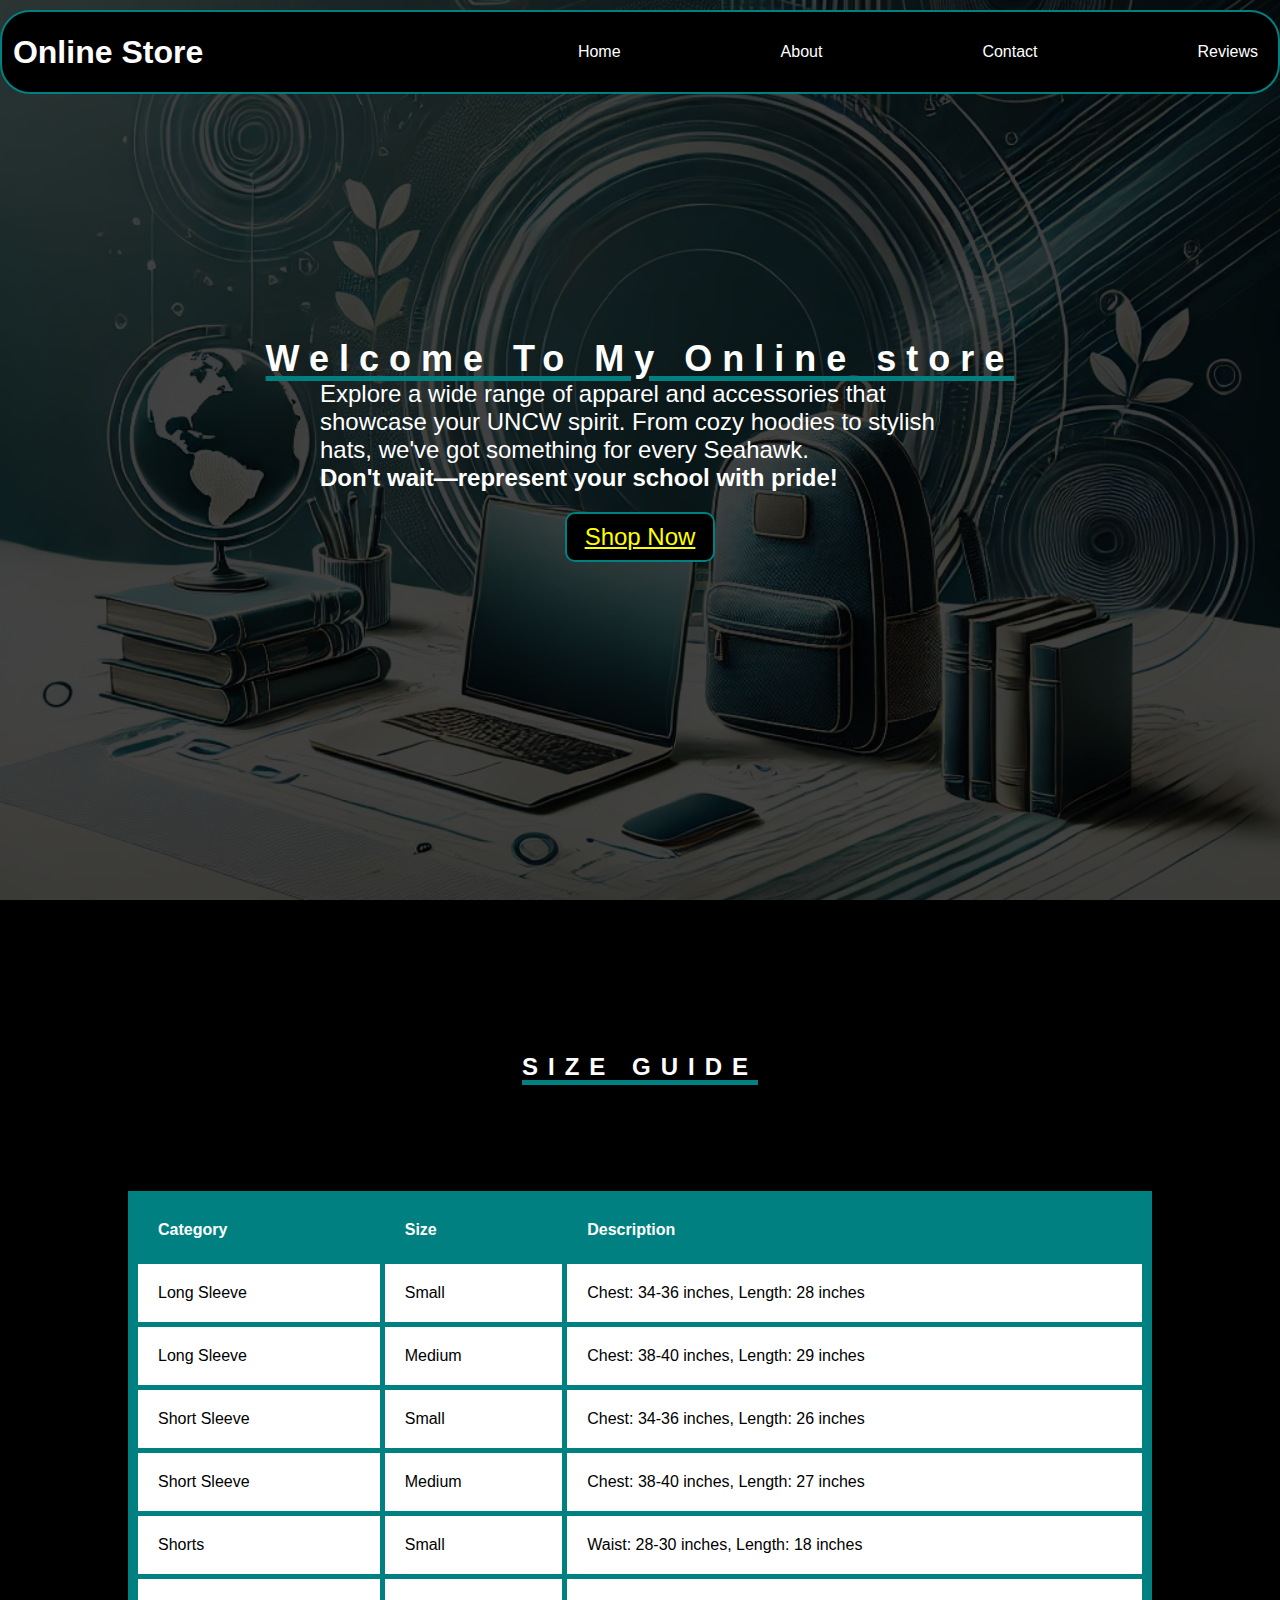
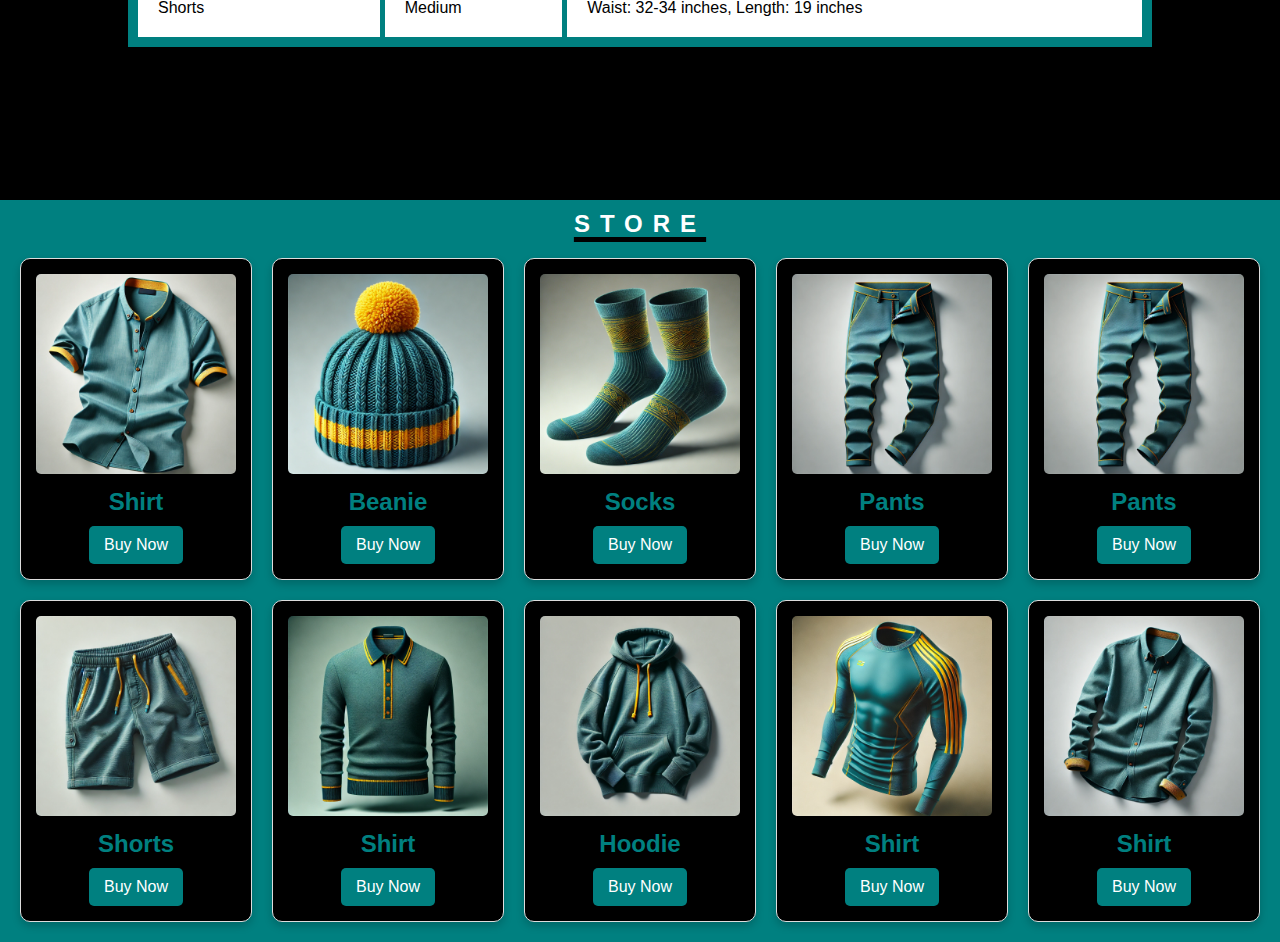
<file: index.html>
<!DOCTYPE html>
<html lang="en">
<head>
    <meta charset="UTF-8">
    <meta name="viewport" content="width=device-width, initial-scale=1.0">
    <link rel="stylesheet" href="styles.css">
    <link rel="preconnect" href="https://rsms.me/">
<link rel="stylesheet" href="https://rsms.me/inter/inter.css">
    <script src="script.js"></script>
    <title>School Store</title>
</head>
<body>
    
   
    <main class="landingPage">
        <nav class="navbar">
            <h1 class="pageTitle">Online Store</h1>
            <ul>
                <li><a href="index.html">Home</a></li>
                <li><a href="about.html">About</a></li>
                <li><a href="contact.html">Contact</a></li>
                <li><a href="reviews.html">Reviews</a></li>
                
            </ul>
        </nav>
        <div class="content">
            <h2 class="text-size">Welcome To My Online store</h2>
            <p>Explore a wide range of apparel and accessories that showcase your UNCW spirit. From cozy hoodies to stylish hats, we've got something for every Seahawk.</p>
            <p><strong>Don't wait—represent your school with pride!</strong></p>
            <button class="shopnow">
              <a href="#storeSection">Shop Now</a>
          </button>
        </div>

    </main>
    
    <div class="store">
        <h2 class="text-size">SIZE GUIDE</h2>
        
        <table class="size-table">
            <thead>
              <tr>
                <th>Category</th>
                <th>Size</th>
                <th>Description</th>
              </tr>
            </thead>
            <tbody>
              <tr>
                <td>Long Sleeve</td>
                <td>Small</td>
                <td>Chest: 34-36 inches, Length: 28 inches</td>
              </tr>
              <tr>
                <td>Long Sleeve</td>
                <td>Medium</td>
                <td>Chest: 38-40 inches, Length: 29 inches</td>
              </tr>
              <tr>
                <td>Short Sleeve</td>
                <td>Small</td>
                <td>Chest: 34-36 inches, Length: 26 inches</td>
              </tr>
              <tr>
                <td>Short Sleeve</td>
                <td>Medium</td>
                <td>Chest: 38-40 inches, Length: 27 inches</td>
              </tr>
              <tr>
                <td>Shorts</td>
                <td>Small</td>
                <td>Waist: 28-30 inches, Length: 18 inches</td>
              </tr>
              <tr>
                <td>Shorts</td>
                <td>Medium</td>
                <td>Waist: 32-34 inches, Length: 19 inches</td>
              </tr>
            </tbody>
          </table>
      
    </div>
    <h3 id= "storeSection"class="storeSection">STORE</h3>
    <div class="items">
        <div class="item-card">
            <img src="shirt.webp" alt="A shirt">
            <h3>Shirt</h3>

            <button class="buy-now">Buy Now</button>
        </div>
        <div class="item-card">
            <img src="shirt2.webp" alt="A beanie">
            <h3>Beanie</h3>

            <button class="buy-now">Buy Now</button>
        </div>
        <div class="item-card">
            <img src="shirt3.webp" alt="Pair of Socks">
            <h3>Socks</h3>

            <button class="buy-now">Buy Now</button>
        </div>
        <div class="item-card">
            <img src="shirt4.webp" alt="Pants">
            <h3>Pants</h3>

            <button class="buy-now">Buy Now</button>
        </div>
        <div class="item-card">
            <img src="shirt5.webp" alt="Pants">
            <h3>Pants</h3>

            <button class="buy-now">Buy Now</button>
        </div>
        <div class="item-card">
            <img src="shirt6.webp" alt="Shorts">
            <h3>Shorts</h3>

            <button class="buy-now">Buy Now</button>
        </div>
        <div class="item-card">
            <img src="shirt7.webp" alt="Shirt">
            <h3>Shirt</h3>

            <button class="buy-now">Buy Now</button>
        </div>
        <div class="item-card">
            <img src="shirt8.webp" alt="Hoodie">
            <h3>Hoodie</h3>

            <button class="buy-now">Buy Now</button>
        </div>
        <div class="item-card">
            <img src="shirt9.webp" alt="Shirt">
            <h3>Shirt</h3>

            <button class="buy-now">Buy Now</button>
        </div>
        <div class="item-card">
            <img src="shirt10.webp" alt="Shirt">
            <h3>Shirt</h3>
            
            <button class="buy-now">Buy Now</button>
        </div>
    </div>

    
</body>
</html>
</file>
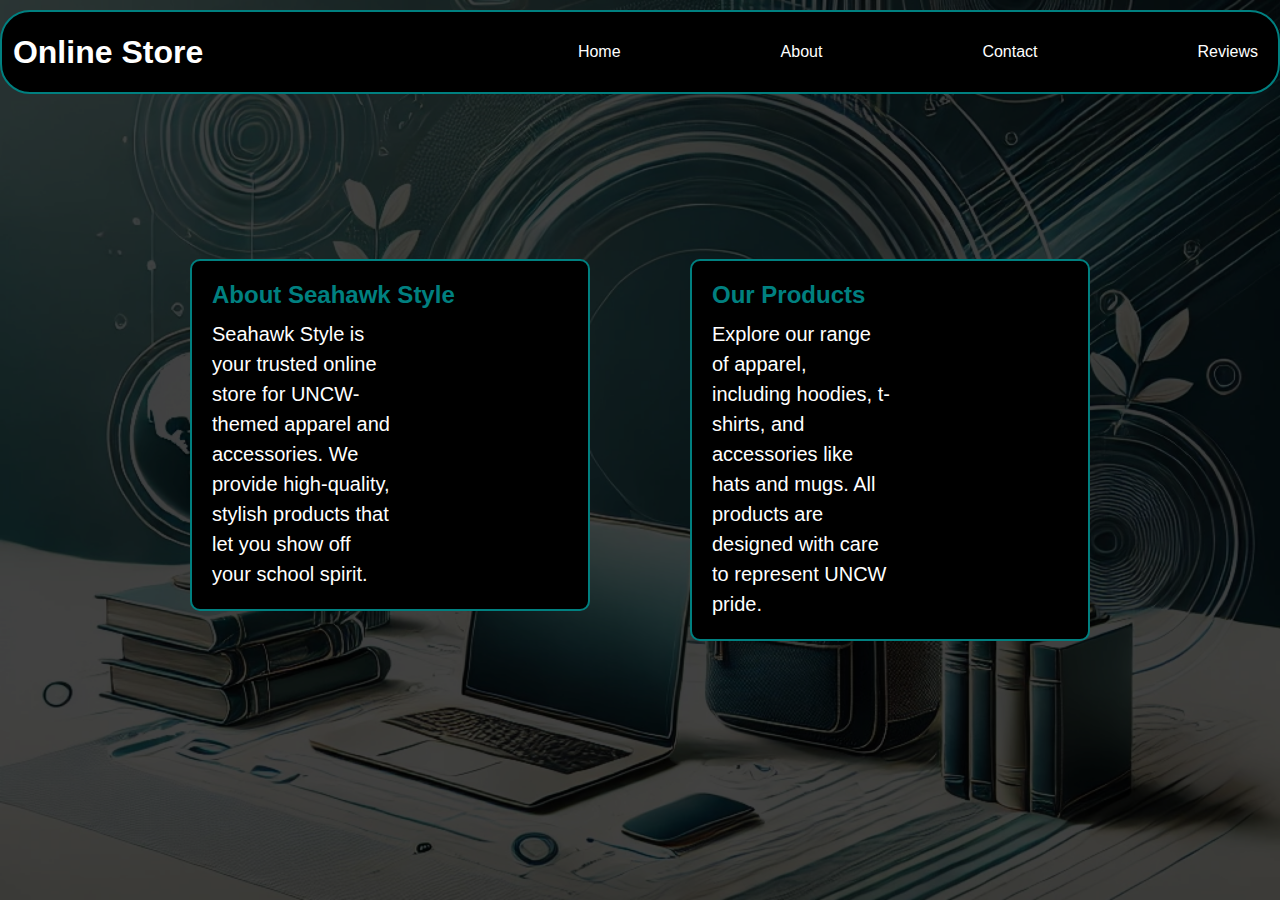
<file: about.html>
<!DOCTYPE html>
<html lang="en">
<head>
    <meta charset="UTF-8">
    <meta name="viewport" content="width=device-width, initial-scale=1.0">
    <link rel="stylesheet" href="styles.css">
    <link rel="preconnect" href="https://rsms.me/">
<link rel="stylesheet" href="https://rsms.me/inter/inter.css">
    <title>About Us</title>
</head>
<body>
    <main class="landingPage">
        <nav class="navbar">
            <h1 class="pageTitle">Online Store</h1>
            <ul>
                <li><a href="index.html">Home</a></li>
                <li><a href="about.html">About</a></li>
                <li><a href="contact.html">Contact</a></li>
                <li><a href="reviews.html">Reviews</a></li>
            </ul>
        </nav>
        <div class="content">
            <div class="card-container">
                <div class="card about-card">
                    <h2>About Seahawk Style</h2>
                    <p>
                        Seahawk Style is your trusted online store for UNCW-themed apparel and accessories. 
                        We provide high-quality, stylish products that let you show off your school spirit.
                    </p>
                </div>
                <div class="card product-card">
                    <h2>Our Products</h2>
                    <p>
                        Explore our range of apparel, including hoodies, t-shirts, and accessories like hats and mugs. 
                        All products are designed with care to represent UNCW pride.
                    </p>
                </div>
            </div>
        </div>
    </main>
</body>
</html>
</file>
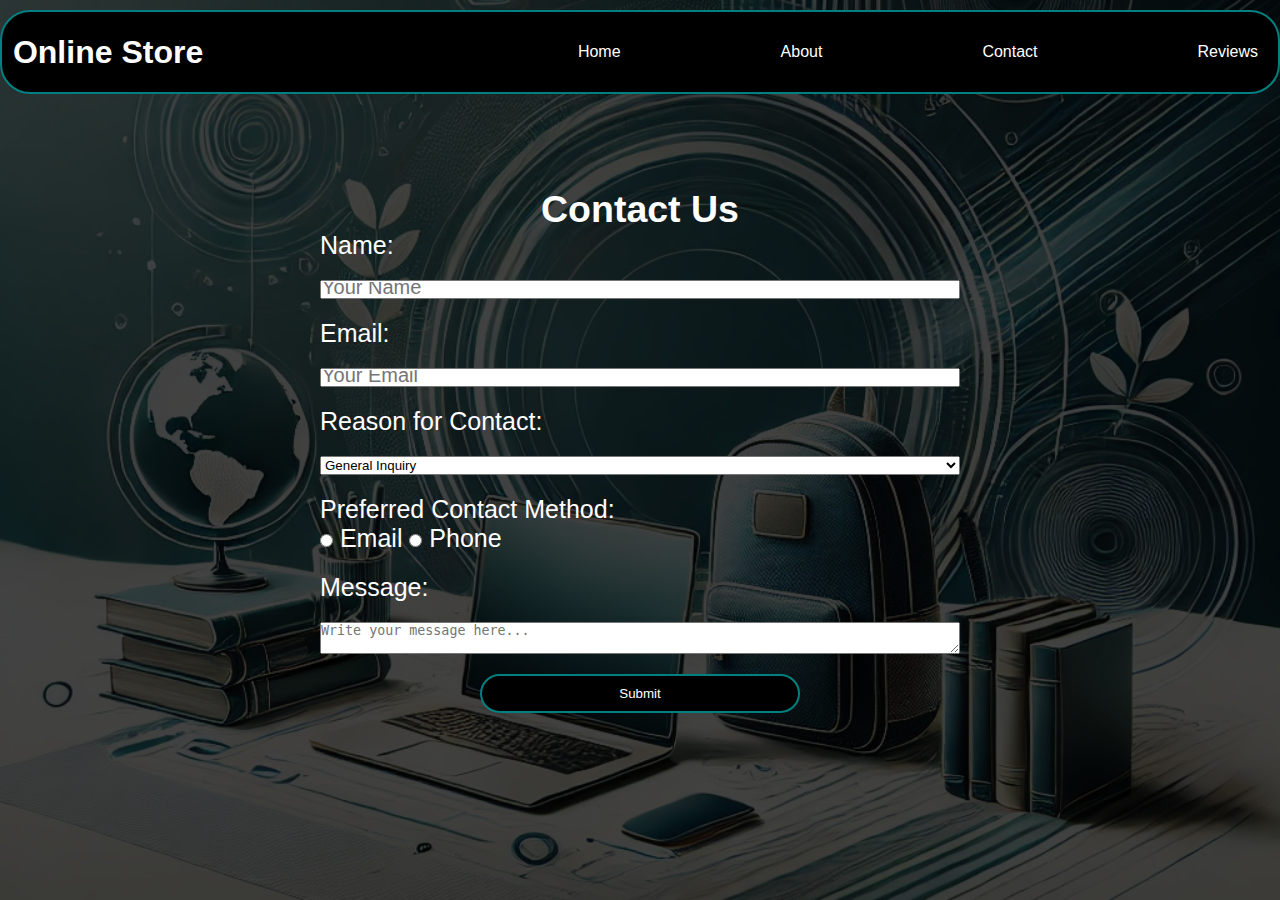
<file: contact.html>
<!DOCTYPE html>
<html lang="en">
  <head>
    <meta charset="UTF-8" />
    <meta name="viewport" content="width=device-width, initial-scale=1.0" />
    <link rel="stylesheet" href="styles.css" />
    <link rel="preconnect" href="https://rsms.me/">
<link rel="stylesheet" href="https://rsms.me/inter/inter.css">
    <title>Document</title>
  </head>
  <body>
    <main class="landingPage">
      <nav class="navbar">
        <h1 class="pageTitle">Online Store</h1>
        <ul>
          <li><a href="index.html">Home</a></li>
          <li><a href="about.html">About</a></li>
          <li><a href="contact.html">Contact</a></li>
          <li><a href="reviews.html">Reviews</a></li>
        </ul>
      </nav>
      <div class="form">
        <h2>Contact Us</h2>
        <form action="#" method="post" class="contact-form">
          <label for="name">Name:</label>
          <input
            type="text"
            id="name"
            name="name"
            placeholder="Your Name"
            required
          />

          <label for="email">Email:</label>
          <input
            type="email"
            id="email"
            name="email"
            placeholder="Your Email"
            required
          />

          <label for="reason">Reason for Contact:</label>
          <select id="reason" name="reason" required>
            <option value="inquiry">General Inquiry</option>
            <option value="feedback">Feedback</option>
            <option value="support">Support</option>
          </select>

          <fieldset>
            <legend>Preferred Contact Method:</legend>
            <label
              ><input
                type="radio"
                name="contact-method"
                value="email"
                required
              />
              Email</label
            >
            <label
              ><input type="radio" name="contact-method" value="phone" />
              Phone</label
            >
          </fieldset>

          <label for="message">Message:</label>
          <textarea
            id="message"
            name="message"
            placeholder="Write your message here..."
            required
          ></textarea>

          <button class= "contactButton" type="submit">Submit</button>
        </form>
      </div>
    </main>
  </body>
</html>
</file>
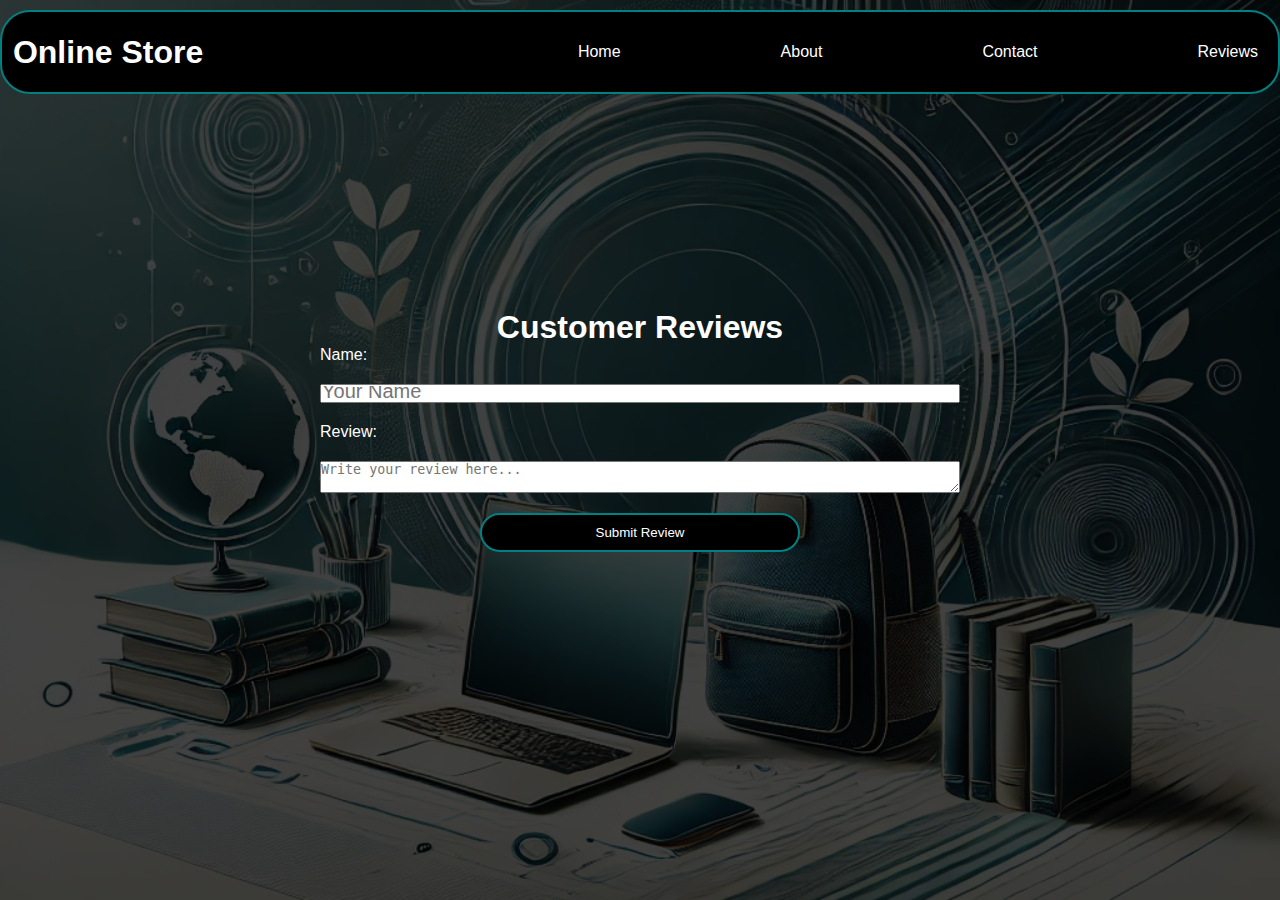
<file: reviews.html>
<!DOCTYPE html>
<html lang="en">
<head>
    <meta charset="UTF-8">
    <meta name="viewport" content="width=device-width, initial-scale=1.0">
    <link rel="stylesheet" href="styles.css">
    <link rel="preconnect" href="https://rsms.me/">
<link rel="stylesheet" href="https://rsms.me/inter/inter.css">
    <script src="script.js" defer></script>
    <title>Reviews</title>
</head>
<body>
    <main class="landingPage">
        <nav class="navbar">
            <h1 class="pageTitle">Online Store</h1>
            <ul>
                <li><a href="index.html">Home</a></li>
                <li><a href="about.html">About</a></li>
                <li><a href="contact.html">Contact</a></li>
                <li><a href="reviews.html">Reviews</a></li>
            </ul>
        </nav>



        <div class="reviewsPage">
            <h1>Customer Reviews</h1>

            <form id="reviewForm" class="contact-form">
                <label for="name">Name:</label>
                <input type="text" id="name" name="name" placeholder="Your Name" required>
    
                <label for="message">Review:</label>
                <textarea id="message" name="message" placeholder="Write your review here..." required></textarea>
    
                <button type="submit" class="contactButton">Submit Review</button>
            </form>
    

            <section id="reviewsContainer" class="reviews-container">

            </section>
        </div>
        
    </main>
</body>
</html>
</file>
<file: styles.css>
:root {
  --primary-color: teal;
  --secondary-color: black;
  --text-color: white;
}
:root {
  font-family: Inter, sans-serif;
  font-feature-settings: 'liga' 1, 'calt' 1; /* fix for Chrome */
}
@supports (font-variation-settings: normal) {
  :root { font-family: InterVariable, sans-serif; }
}

.landingPage {
  background-image: url("landingImage.jpg");
  background-size: cover;
  background-position: center;
  height: 100vh;
  width: 100%;
  position: relative;
}
.pageTitle {
  display: flex;
  align-self: center;
  justify-content: center;
  width: 20%;
  color: var(--text-color);
}

.landingPage::before {
  content: "";
  position: absolute;

  width: 100vw;
  height: 100vh;
  background-color: rgba(0, 0, 0, 0.743);
  z-index: 0;
}
.shopnow {
  margin-top: 20px;
  font-size: 24px;
  width: 150px;
  height: 50px;
  border-radius: 10px;
  background-color: black;
  color: var(--text-color);
  border: 2px teal solid;
}
* {
  margin: 0;
  padding: 0;
  box-sizing: border-box;
}
.navbar ul {
  display: flex;
  flex-direction: row;
  align-items: center;
  justify-content: flex-end;
  width: 100%;
  gap: 10em;
  padding-right: 20px;
  height: 80px;
}
.content {
  font-size: 24px;
  display: flex;
  flex-direction: column;
  height: 100vh;
  width: 100vw;
  align-items: center;
  justify-content: center;
  color: var(--text-color);
  z-index: 1;
  position: relative;
}
.content p {
  width: 50%;
}

.navbar ul li a:hover{
  color: yellow;

}
.navbar ul li a {
  text-decoration: none;
  color: var(--text-color);
}
nav {
  position: fixed;
  top: 10px;
  background-color: black;
  width: 100%;
  border-radius: 30px;
  display: flex;
  justify-content: space-between;
  align-items: center;
  z-index: 2;
  border: 2px var(--primary-color) solid;
}

.store {
  height: 100vh;

  width: 100vw;
  display: flex;
  background-color: black;
  align-items: center;
  justify-content: center;
  flex-direction: column;
  gap: 110px;
}

.size-table {
  background-color: var(--text-color);
  width: 80%;
  border: 10px solid teal;
  border-collapse: collapse;
  text-align: left;
}
.size-table th,
.size-table td {
  padding: 20px;
  border: 5px solid var(--primary-color);
}

.size-table th {
  background-color: var(--primary-color);
  color: var(--text-color);
  font-weight: bold;
  text-align: left;
}
.text-size {
  letter-spacing: 10px;
  color: var(--text-color);
  text-decoration: underline;
  text-decoration-color: teal;
  text-decoration-thickness: 5px;
  text-underline-offset: 5px;
}

.form {
  display: flex;
  height: 100vh;
  width: 100vw;
  align-items: center;
  justify-content: center;
  z-index: 1;
  position: relative;
  color: var(--text-color);
  flex-direction: column;
  font-size: 25px;
}
form {
  display: flex;
  flex-direction: column;
  gap: 20px;
  width: 50vw;
}
input::placeholder {
  font-size: 20px;
}

.contactButton {
  display: flex;
  width: 50%;
  padding: 10px;
  border-radius: 20px;
  color: var(--text-color);
  background-color: black;
  border: 2px teal solid;
  align-self: center;
  justify-content: center;
}
.card-container {
  display: flex;
  flex-direction: row;
  justify-content: center;
  align-items: flex-start;
  gap: 100px;
  padding: 20px;
}

.card {
  background-color: var(--text-color);
  color: black;
  padding: 20px;
  border-radius: 10px;

  max-width: 400px;
  flex: 1;
}

.card h2 {
  font-size: 24px;
  color: var(--primary-color);
  margin-bottom: 10px;
}

.card p {
  font-size: 20px;
  line-height: 1.5;
}

.about-card {
  background-color: black;
  color: var(--text-color);
  border: 2px solid teal;
}

.product-card {
  background-color: black;
  color: var(--text-color);
  border: 2px solid teal;
}

.items {
  display: grid;
  grid-template-columns: repeat(auto-fit, minmax(200px, 1fr));
  gap: 20px;
  padding: 20px;
  background-color: teal;
}

.item-card {
  background-color: black;
  border: 1px solid #ddd;
  border-radius: 10px;
  text-align: center;
  padding: 15px;
  box-shadow: 0 4px 8px rgba(0, 0, 0, 0.2);
  transition: transform 0.2s ease;
  color: white;
}

.item-card:hover {
  transform: scale(1.05);

  border: 5px yellow solid;
}

.item-card img {
  width: 100%;
  height: auto;
  border-radius: 5px;
  margin-bottom: 10px;
}

.item-card h3 {
  font-size: 1.5rem;
  color: teal;
  margin-bottom: 10px;
}

.item-card p {
  font-size: 1rem;
  margin-bottom: 15px;
}

.buy-now {
  background-color: teal;
  color: white;
  border: none;
  border-radius: 5px;
  padding: 10px 15px;
  font-size: 1rem;
  cursor: pointer;
  transition: background-color 0.2s ease;
}

.buy-now:hover {
  background-color: #004d40;
}

@media (max-width: 768px) {
  .navbar{
    padding: 2px;
  }
  .navbar ul {
    flex-direction: column;
    gap: 10px;
    padding-right: 0;
  }

  .card-container {
    flex-direction: column;
    align-items: center;
  }

  .item-card {
    width: 90%;
  }
}

.storeSection {
  font-size: 24px;
  padding-top: 10px;
  width: 100vw;
  display: flex;
  align-content: center;
  justify-content: center;
  letter-spacing: 10px;
  color: var(--text-color);
  text-decoration: underline;
  text-decoration-color: black;
  text-decoration-thickness: 5px;
  text-underline-offset: 5px;
  background-color: teal;
  color: white;
}
.shopnow a{
  color: yellow;
}
.shopnow:hover{
  border:2px solid yellow;
  transform: scale(1.1);
}
.shopnow:visited{
  color: yellow;
}
fieldset{
  border: none;
}
.reviewsPage{
  color: var(--text-color);
  height: 100vh;
  width: 100vw;
  display: flex;
  justify-content: center;
  align-items: center;
  flex-direction: column;
 
  
  z-index: 1;
  position: relative;
}
.reviews-container {
  display: flex;
  flex-direction: column;
  gap: 20px;
  width: 80%;
  max-width: 800px;
  margin: 20px auto;
}

.review-card {
  background-color: var(--text-color);
  
  background-color: black;
  padding: 20px;
  border-radius: 10px;
  border: 2px solid yellow;
  box-shadow: 0 4px 6px rgba(0, 0, 0, 0.1);
}

.review-card h3 {
  font-size: 20px;
  margin-bottom: 10px;
  color: var(--primary-color);
}

.review-card p {
  font-size: 16px;
  line-height: 1.5;
  color: white;
}


@media (max-width: 768px){
  .content p{
    display: none;
  }
  .content h2{
    width: 70%;
  }

}
</file>
